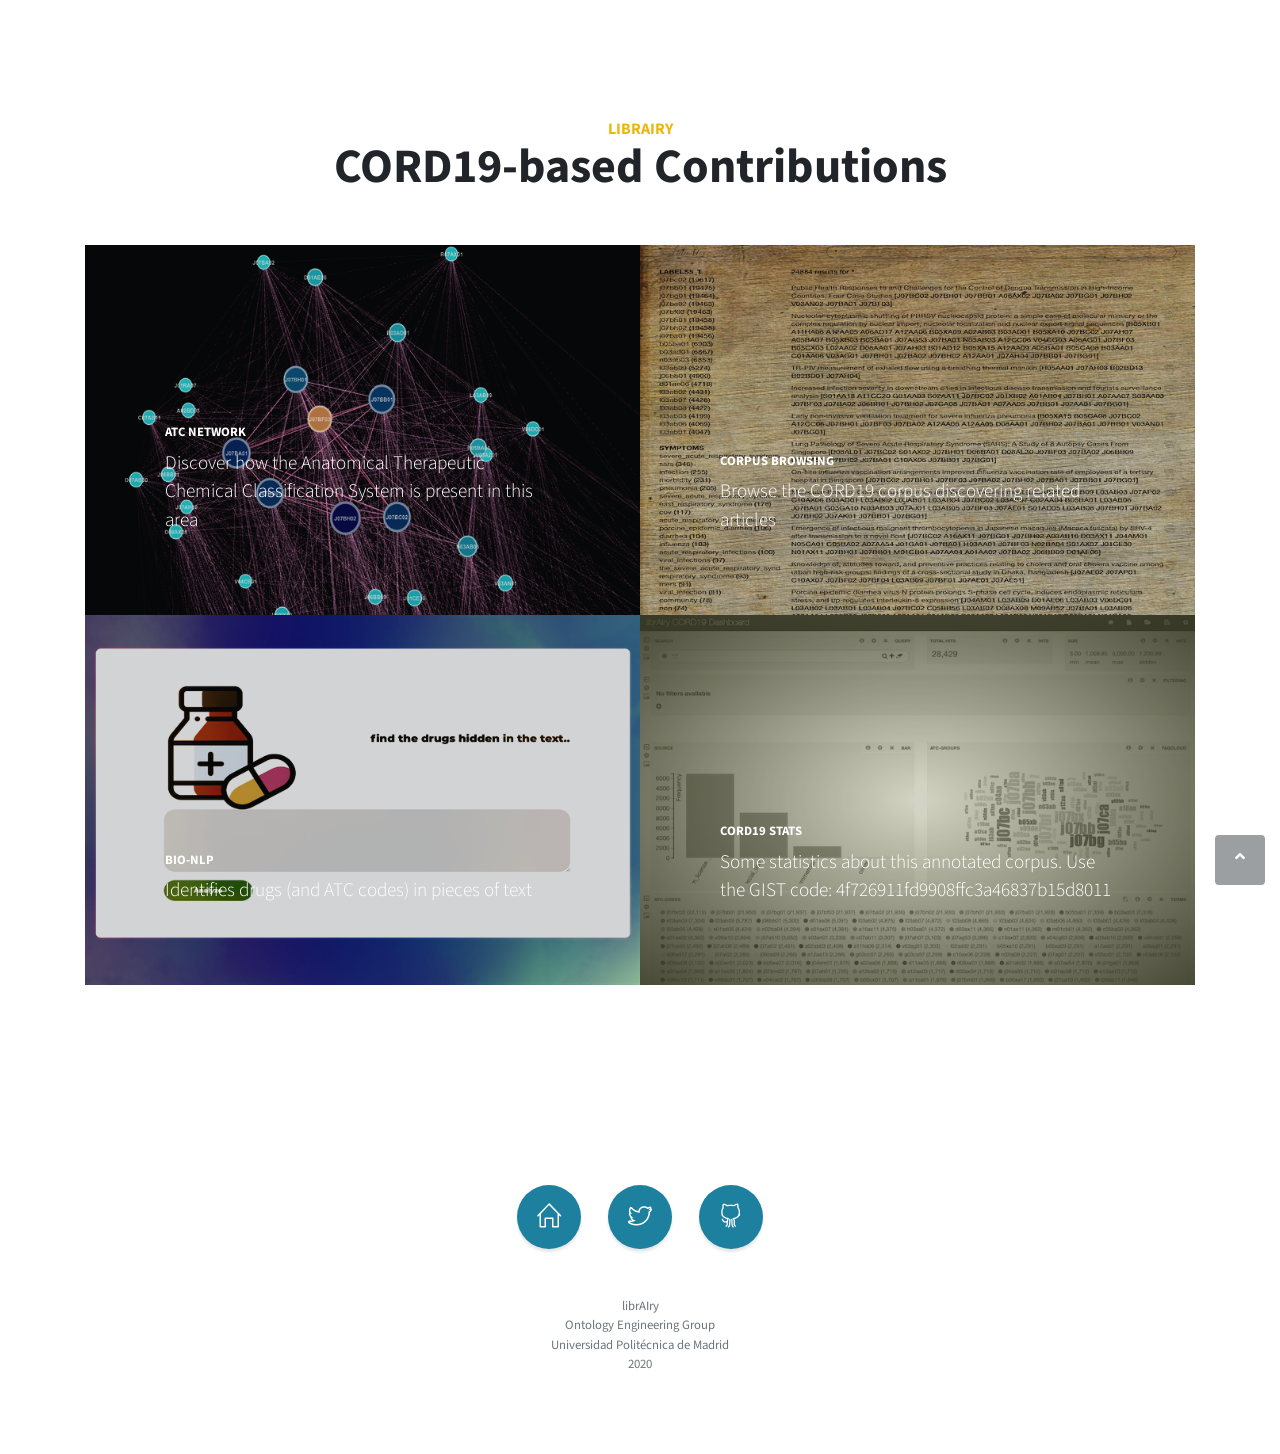
<file: docs/index.html>
<!DOCTYPE html>
<html lang="en">

<head>
  <meta charset="utf-8">
  <meta name="viewport" content="width=device-width, initial-scale=1, shrink-to-fit=no">
  <meta name="description" content="">
  <meta name="author" content="">

  <title>librAIry CORD19</title>

  <!-- Bootstrap Core CSS -->
  <link href="vendor/bootstrap/css/bootstrap.min.css" rel="stylesheet">

  <!-- Custom Fonts -->
  <link href="vendor/fontawesome-free/css/all.min.css" rel="stylesheet" type="text/css">
  <link href="https://fonts.googleapis.com/css?family=Source+Sans+Pro:300,400,700,300italic,400italic,700italic" rel="stylesheet" type="text/css">
  <link href="vendor/simple-line-icons/css/simple-line-icons.css" rel="stylesheet">

  <!-- Custom CSS -->
  <link href="css/stylish-portfolio.min.css" rel="stylesheet">

</head>

<body id="page-top">

  <!-- Portfolio -->
  <section class="content-section" id="portfolio">
    <div class="container">
      <div class="content-section-heading text-center">
        <h3 class="text-secondary mb-0">librAIry</h3>
        <h2 class="mb-5">CORD19-based Contributions</h2>
      </div>
      <div class="row no-gutters">
        <div class="col-lg-6">
          <a class="portfolio-item" href="graph.html" target="_blank">
            <span class="caption">
              <span class="caption-content">
                <h2>ATC Network</h2>
                <p class="mb-0">Discover how the Anatomical Therapeutic Chemical Classification System is present in this area</p>
              </span>
            </span>
            <img class="img-fluid" src="img/graph-3.png" alt="">
          </a>
        </div>
        <div class="col-lg-6">
          <a class="portfolio-item" href="explorer.html" target="_blank">
            <span class="caption">
              <span class="caption-content">
                <h2>Corpus Browsing</h2>
                <p class="mb-0">Browse the CORD19 corpus discovering related articles</p>
              </span>
            </span>
            <img class="img-fluid" src="img/explorer-2.png" alt="">
          </a>
        </div>
        <div class="col-lg-6">
          <a class="portfolio-item" href="http://librairy.github.io/bio-nlp/" target="_blank">
            <span class="caption">
              <span class="caption-content">
                <h2>Bio-NLP</h2>
                <p class="mb-0">Identifies drugs (and ATC codes) in pieces of text</p>
              </span>
            </span>
            <img class="img-fluid" src="img/bio-nlp-2.png" alt="" >
          </a>
        </div>
        <div class="col-lg-6">
          <a class="portfolio-item" href="http://librairy.linkeddata.es/data/dashboard" target="_blank">
            <span class="caption">
              <span class="caption-content">
                <h2>CORD19 Stats</h2>
                <p class="mb-0">Some statistics about this annotated corpus. Use the GIST code: 4f726911fd9908ffc3a46837b15d8011</p>
              </span>
            </span>
            <img class="img-fluid" src="img/dashboard-2.png" alt="">
          </a>
        </div>
      </div>
    </div>
  </section>

  <!-- Footer -->
  <footer class="footer text-center">
    <div class="container">
      <ul class="list-inline mb-5">
        <li class="list-inline-item">
          <a class="social-link rounded-circle text-white mr-3" href="http://librairy.linkeddata.es">
            <i class="icon-home"></i>
          </a>
        </li>
        <li class="list-inline-item">
          <a class="social-link rounded-circle text-white mr-3" href="https://twitter.com/librairy_fw">
            <i class="icon-social-twitter"></i>
          </a>
        </li>
        <li class="list-inline-item">
          <a class="social-link rounded-circle text-white" href="http://github.com/librairy/">
            <i class="icon-social-github"></i>
          </a>
        </li>
      </ul>
      <p class="text-muted small mb-0">librAIry</p>
      <p class="text-muted small mb-0">Ontology Engineering Group</p>
      <p class="text-muted small mb-0">Universidad Politécnica de Madrid</p>
      <p class="text-muted small mb-0">2020</p>
    </div>
  </footer>

  <!-- Scroll to Top Button-->
  <a class="scroll-to-top rounded js-scroll-trigger" href="#page-top">
    <i class="fas fa-angle-up"></i>
  </a>

  <!-- Bootstrap core JavaScript -->
  <script src="vendor/jquery/jquery.min.js"></script>
  <script src="vendor/bootstrap/js/bootstrap.bundle.min.js"></script>

  <!-- Plugin JavaScript -->
  <script src="vendor/jquery-easing/jquery.easing.min.js"></script>

  <!-- Custom scripts for this template -->
  <script src="js/stylish-portfolio.min.js"></script>

</body>

</html>
</file>
<file: docs/vendor/simple-line-icons/css/simple-line-icons.css>
@font-face {
  font-family: 'simple-line-icons';
  src: url('../fonts/Simple-Line-Icons.eot?v=2.4.0');
  src: url('../fonts/Simple-Line-Icons.eot?v=2.4.0#iefix') format('embedded-opentype'), url('../fonts/Simple-Line-Icons.woff2?v=2.4.0') format('woff2'), url('../fonts/Simple-Line-Icons.ttf?v=2.4.0') format('truetype'), url('../fonts/Simple-Line-Icons.woff?v=2.4.0') format('woff'), url('../fonts/Simple-Line-Icons.svg?v=2.4.0#simple-line-icons') format('svg');
  font-weight: normal;
  font-style: normal;
}
/*
 Use the following CSS code if you want to have a class per icon.
 Instead of a list of all class selectors, you can use the generic [class*="icon-"] selector, but it's slower:
*/
.icon-user,
.icon-people,
.icon-user-female,
.icon-user-follow,
.icon-user-following,
.icon-user-unfollow,
.icon-login,
.icon-logout,
.icon-emotsmile,
.icon-phone,
.icon-call-end,
.icon-call-in,
.icon-call-out,
.icon-map,
.icon-location-pin,
.icon-direction,
.icon-directions,
.icon-compass,
.icon-layers,
.icon-menu,
.icon-list,
.icon-options-vertical,
.icon-options,
.icon-arrow-down,
.icon-arrow-left,
.icon-arrow-right,
.icon-arrow-up,
.icon-arrow-up-circle,
.icon-arrow-left-circle,
.icon-arrow-right-circle,
.icon-arrow-down-circle,
.icon-check,
.icon-clock,
.icon-plus,
.icon-minus,
.icon-close,
.icon-event,
.icon-exclamation,
.icon-organization,
.icon-trophy,
.icon-screen-smartphone,
.icon-screen-desktop,
.icon-plane,
.icon-notebook,
.icon-mustache,
.icon-mouse,
.icon-magnet,
.icon-energy,
.icon-disc,
.icon-cursor,
.icon-cursor-move,
.icon-crop,
.icon-chemistry,
.icon-speedometer,
.icon-shield,
.icon-screen-tablet,
.icon-magic-wand,
.icon-hourglass,
.icon-graduation,
.icon-ghost,
.icon-game-controller,
.icon-fire,
.icon-eyeglass,
.icon-envelope-open,
.icon-envelope-letter,
.icon-bell,
.icon-badge,
.icon-anchor,
.icon-wallet,
.icon-vector,
.icon-speech,
.icon-puzzle,
.icon-printer,
.icon-present,
.icon-playlist,
.icon-pin,
.icon-picture,
.icon-handbag,
.icon-globe-alt,
.icon-globe,
.icon-folder-alt,
.icon-folder,
.icon-film,
.icon-feed,
.icon-drop,
.icon-drawer,
.icon-docs,
.icon-doc,
.icon-diamond,
.icon-cup,
.icon-calculator,
.icon-bubbles,
.icon-briefcase,
.icon-book-open,
.icon-basket-loaded,
.icon-basket,
.icon-bag,
.icon-action-undo,
.icon-action-redo,
.icon-wrench,
.icon-umbrella,
.icon-trash,
.icon-tag,
.icon-support,
.icon-frame,
.icon-size-fullscreen,
.icon-size-actual,
.icon-shuffle,
.icon-share-alt,
.icon-share,
.icon-rocket,
.icon-question,
.icon-pie-chart,
.icon-pencil,
.icon-note,
.icon-loop,
.icon-home,
.icon-grid,
.icon-graph,
.icon-microphone,
.icon-music-tone-alt,
.icon-music-tone,
.icon-earphones-alt,
.icon-earphones,
.icon-equalizer,
.icon-like,
.icon-dislike,
.icon-control-start,
.icon-control-rewind,
.icon-control-play,
.icon-control-pause,
.icon-control-forward,
.icon-control-end,
.icon-volume-1,
.icon-volume-2,
.icon-volume-off,
.icon-calendar,
.icon-bulb,
.icon-chart,
.icon-ban,
.icon-bubble,
.icon-camrecorder,
.icon-camera,
.icon-cloud-download,
.icon-cloud-upload,
.icon-envelope,
.icon-eye,
.icon-flag,
.icon-heart,
.icon-info,
.icon-key,
.icon-link,
.icon-lock,
.icon-lock-open,
.icon-magnifier,
.icon-magnifier-add,
.icon-magnifier-remove,
.icon-paper-clip,
.icon-paper-plane,
.icon-power,
.icon-refresh,
.icon-reload,
.icon-settings,
.icon-star,
.icon-symbol-female,
.icon-symbol-male,
.icon-target,
.icon-credit-card,
.icon-paypal,
.icon-social-tumblr,
.icon-social-twitter,
.icon-social-facebook,
.icon-social-instagram,
.icon-social-linkedin,
.icon-social-pinterest,
.icon-social-github,
.icon-social-google,
.icon-social-reddit,
.icon-social-skype,
.icon-social-dribbble,
.icon-social-behance,
.icon-social-foursqare,
.icon-social-soundcloud,
.icon-social-spotify,
.icon-social-stumbleupon,
.icon-social-youtube,
.icon-social-dropbox,
.icon-social-vkontakte,
.icon-social-steam {
  font-family: 'simple-line-icons';
  speak: none;
  font-style: normal;
  font-weight: normal;
  font-variant: normal;
  text-transform: none;
  line-height: 1;
  /* Better Font Rendering =========== */
  -webkit-font-smoothing: antialiased;
  -moz-osx-font-smoothing: grayscale;
}
.icon-user:before {
  content: "\e005";
}
.icon-people:before {
  content: "\e001";
}
.icon-user-female:before {
  content: "\e000";
}
.icon-user-follow:before {
  content: "\e002";
}
.icon-user-following:before {
  content: "\e003";
}
.icon-user-unfollow:before {
  content: "\e004";
}
.icon-login:before {
  content: "\e066";
}
.icon-logout:before {
  content: "\e065";
}
.icon-emotsmile:before {
  content: "\e021";
}
.icon-phone:before {
  content: "\e600";
}
.icon-call-end:before {
  content: "\e048";
}
.icon-call-in:before {
  content: "\e047";
}
.icon-call-out:before {
  content: "\e046";
}
.icon-map:before {
  content: "\e033";
}
.icon-location-pin:before {
  content: "\e096";
}
.icon-direction:before {
  content: "\e042";
}
.icon-directions:before {
  content: "\e041";
}
.icon-compass:before {
  content: "\e045";
}
.icon-layers:before {
  content: "\e034";
}
.icon-menu:before {
  content: "\e601";
}
.icon-list:before {
  content: "\e067";
}
.icon-options-vertical:before {
  content: "\e602";
}
.icon-options:before {
  content: "\e603";
}
.icon-arrow-down:before {
  content: "\e604";
}
.icon-arrow-left:before {
  content: "\e605";
}
.icon-arrow-right:before {
  content: "\e606";
}
.icon-arrow-up:before {
  content: "\e607";
}
.icon-arrow-up-circle:before {
  content: "\e078";
}
.icon-arrow-left-circle:before {
  content: "\e07a";
}
.icon-arrow-right-circle:before {
  content: "\e079";
}
.icon-arrow-down-circle:before {
  content: "\e07b";
}
.icon-check:before {
  content: "\e080";
}
.icon-clock:before {
  content: "\e081";
}
.icon-plus:before {
  content: "\e095";
}
.icon-minus:before {
  content: "\e615";
}
.icon-close:before {
  content: "\e082";
}
.icon-event:before {
  content: "\e619";
}
.icon-exclamation:before {
  content: "\e617";
}
.icon-organization:before {
  content: "\e616";
}
.icon-trophy:before {
  content: "\e006";
}
.icon-screen-smartphone:before {
  content: "\e010";
}
.icon-screen-desktop:before {
  content: "\e011";
}
.icon-plane:before {
  content: "\e012";
}
.icon-notebook:before {
  content: "\e013";
}
.icon-mustache:before {
  content: "\e014";
}
.icon-mouse:before {
  content: "\e015";
}
.icon-magnet:before {
  content: "\e016";
}
.icon-energy:before {
  content: "\e020";
}
.icon-disc:before {
  content: "\e022";
}
.icon-cursor:before {
  content: "\e06e";
}
.icon-cursor-move:before {
  content: "\e023";
}
.icon-crop:before {
  content: "\e024";
}
.icon-chemistry:before {
  content: "\e026";
}
.icon-speedometer:before {
  content: "\e007";
}
.icon-shield:before {
  content: "\e00e";
}
.icon-screen-tablet:before {
  content: "\e00f";
}
.icon-magic-wand:before {
  content: "\e017";
}
.icon-hourglass:before {
  content: "\e018";
}
.icon-graduation:before {
  content: "\e019";
}
.icon-ghost:before {
  content: "\e01a";
}
.icon-game-controller:before {
  content: "\e01b";
}
.icon-fire:before {
  content: "\e01c";
}
.icon-eyeglass:before {
  content: "\e01d";
}
.icon-envelope-open:before {
  content: "\e01e";
}
.icon-envelope-letter:before {
  content: "\e01f";
}
.icon-bell:before {
  content: "\e027";
}
.icon-badge:before {
  content: "\e028";
}
.icon-anchor:before {
  content: "\e029";
}
.icon-wallet:before {
  content: "\e02a";
}
.icon-vector:before {
  content: "\e02b";
}
.icon-speech:before {
  content: "\e02c";
}
.icon-puzzle:before {
  content: "\e02d";
}
.icon-printer:before {
  content: "\e02e";
}
.icon-present:before {
  content: "\e02f";
}
.icon-playlist:before {
  content: "\e030";
}
.icon-pin:before {
  content: "\e031";
}
.icon-picture:before {
  content: "\e032";
}
.icon-handbag:before {
  content: "\e035";
}
.icon-globe-alt:before {
  content: "\e036";
}
.icon-globe:before {
  content: "\e037";
}
.icon-folder-alt:before {
  content: "\e039";
}
.icon-folder:before {
  content: "\e089";
}
.icon-film:before {
  content: "\e03a";
}
.icon-feed:before {
  content: "\e03b";
}
.icon-drop:before {
  content: "\e03e";
}
.icon-drawer:before {
  content: "\e03f";
}
.icon-docs:before {
  content: "\e040";
}
.icon-doc:before {
  content: "\e085";
}
.icon-diamond:before {
  content: "\e043";
}
.icon-cup:before {
  content: "\e044";
}
.icon-calculator:before {
  content: "\e049";
}
.icon-bubbles:before {
  content: "\e04a";
}
.icon-briefcase:before {
  content: "\e04b";
}
.icon-book-open:before {
  content: "\e04c";
}
.icon-basket-loaded:before {
  content: "\e04d";
}
.icon-basket:before {
  content: "\e04e";
}
.icon-bag:before {
  content: "\e04f";
}
.icon-action-undo:before {
  content: "\e050";
}
.icon-action-redo:before {
  content: "\e051";
}
.icon-wrench:before {
  content: "\e052";
}
.icon-umbrella:before {
  content: "\e053";
}
.icon-trash:before {
  content: "\e054";
}
.icon-tag:before {
  content: "\e055";
}
.icon-support:before {
  content: "\e056";
}
.icon-frame:before {
  content: "\e038";
}
.icon-size-fullscreen:before {
  content: "\e057";
}
.icon-size-actual:before {
  content: "\e058";
}
.icon-shuffle:before {
  content: "\e059";
}
.icon-share-alt:before {
  content: "\e05a";
}
.icon-share:before {
  content: "\e05b";
}
.icon-rocket:before {
  content: "\e05c";
}
.icon-question:before {
  content: "\e05d";
}
.icon-pie-chart:before {
  content: "\e05e";
}
.icon-pencil:before {
  content: "\e05f";
}
.icon-note:before {
  content: "\e060";
}
.icon-loop:before {
  content: "\e064";
}
.icon-home:before {
  content: "\e069";
}
.icon-grid:before {
  content: "\e06a";
}
.icon-graph:before {
  content: "\e06b";
}
.icon-microphone:before {
  content: "\e063";
}
.icon-music-tone-alt:before {
  content: "\e061";
}
.icon-music-tone:before {
  content: "\e062";
}
.icon-earphones-alt:before {
  content: "\e03c";
}
.icon-earphones:before {
  content: "\e03d";
}
.icon-equalizer:before {
  content: "\e06c";
}
.icon-like:before {
  content: "\e068";
}
.icon-dislike:before {
  content: "\e06d";
}
.icon-control-start:before {
  content: "\e06f";
}
.icon-control-rewind:before {
  content: "\e070";
}
.icon-control-play:before {
  content: "\e071";
}
.icon-control-pause:before {
  content: "\e072";
}
.icon-control-forward:before {
  content: "\e073";
}
.icon-control-end:before {
  content: "\e074";
}
.icon-volume-1:before {
  content: "\e09f";
}
.icon-volume-2:before {
  content: "\e0a0";
}
.icon-volume-off:before {
  content: "\e0a1";
}
.icon-calendar:before {
  content: "\e075";
}
.icon-bulb:before {
  content: "\e076";
}
.icon-chart:before {
  content: "\e077";
}
.icon-ban:before {
  content: "\e07c";
}
.icon-bubble:before {
  content: "\e07d";
}
.icon-camrecorder:before {
  content: "\e07e";
}
.icon-camera:before {
  content: "\e07f";
}
.icon-cloud-download:before {
  content: "\e083";
}
.icon-cloud-upload:before {
  content: "\e084";
}
.icon-envelope:before {
  content: "\e086";
}
.icon-eye:before {
  content: "\e087";
}
.icon-flag:before {
  content: "\e088";
}
.icon-heart:before {
  content: "\e08a";
}
.icon-info:before {
  content: "\e08b";
}
.icon-key:before {
  content: "\e08c";
}
.icon-link:before {
  content: "\e08d";
}
.icon-lock:before {
  content: "\e08e";
}
.icon-lock-open:before {
  content: "\e08f";
}
.icon-magnifier:before {
  content: "\e090";
}
.icon-magnifier-add:before {
  content: "\e091";
}
.icon-magnifier-remove:before {
  content: "\e092";
}
.icon-paper-clip:before {
  content: "\e093";
}
.icon-paper-plane:before {
  content: "\e094";
}
.icon-power:before {
  content: "\e097";
}
.icon-refresh:before {
  content: "\e098";
}
.icon-reload:before {
  content: "\e099";
}
.icon-settings:before {
  content: "\e09a";
}
.icon-star:before {
  content: "\e09b";
}
.icon-symbol-female:before {
  content: "\e09c";
}
.icon-symbol-male:before {
  content: "\e09d";
}
.icon-target:before {
  content: "\e09e";
}
.icon-credit-card:before {
  content: "\e025";
}
.icon-paypal:before {
  content: "\e608";
}
.icon-social-tumblr:before {
  content: "\e00a";
}
.icon-social-twitter:before {
  content: "\e009";
}
.icon-social-facebook:before {
  content: "\e00b";
}
.icon-social-instagram:before {
  content: "\e609";
}
.icon-social-linkedin:before {
  content: "\e60a";
}
.icon-social-pinterest:before {
  content: "\e60b";
}
.icon-social-github:before {
  content: "\e60c";
}
.icon-social-google:before {
  content: "\e60d";
}
.icon-social-reddit:before {
  content: "\e60e";
}
.icon-social-skype:before {
  content: "\e60f";
}
.icon-social-dribbble:before {
  content: "\e00d";
}
.icon-social-behance:before {
  content: "\e610";
}
.icon-social-foursqare:before {
  content: "\e611";
}
.icon-social-soundcloud:before {
  content: "\e612";
}
.icon-social-spotify:before {
  content: "\e613";
}
.icon-social-stumbleupon:before {
  content: "\e614";
}
.icon-social-youtube:before {
  content: "\e008";
}
.icon-social-dropbox:before {
  content: "\e00c";
}
.icon-social-vkontakte:before {
  content: "\e618";
}
.icon-social-steam:before {
  content: "\e620";
}
</file>
<file: docs/css/stylish-portfolio.min.css>
/*!
 * Start Bootstrap - Stylish Portfolio v5.0.7 (https://startbootstrap.com/template-overviews/stylish-portfolio)
 * Copyright 2013-2019 Start Bootstrap
 * Licensed under MIT (https://github.com/BlackrockDigital/startbootstrap-stylish-portfolio/blob/master/LICENSE)
 */body,html{width:100%;height:100%}body{font-family:'Source Sans Pro'}.btn-xl{padding:1.25rem 2.5rem}.content-section{padding-top:7.5rem;padding-bottom:7.5rem}.content-section-heading h2{font-size:3rem}.content-section-heading h3{font-size:1rem;text-transform:uppercase}h1,h2,h3,h4,h5,h6{font-weight:700}.text-faded{color:rgba(255,255,255,.7)}.map{height:30rem}@media (max-width:992px){.map{height:75%}}.map iframe{pointer-events:none}.scroll-to-top{position:fixed;right:15px;bottom:15px;display:none;width:50px;height:50px;text-align:center;color:#fff;background:rgba(52,58,64,.5);line-height:45px}.scroll-to-top:focus,.scroll-to-top:hover{color:#fff}.scroll-to-top:hover{background:#343a40}.scroll-to-top i{font-weight:800}.masthead{min-height:30rem;position:relative;display:table;width:100%;height:auto;padding-top:8rem;padding-bottom:8rem;background:linear-gradient(90deg,rgba(255,255,255,.1) 0,rgba(255,255,255,.1) 100%),url(../img/bg-masthead.jpg);background-position:center center;background-repeat:no-repeat;background-size:cover}.masthead h1{font-size:4rem;margin:0;padding:0}@media (min-width:992px){.masthead{height:100vh}.masthead h1{font-size:5.5rem}}#sidebar-wrapper{position:fixed;z-index:2;right:0;width:250px;height:100%;transition:all .4s ease 0s;transform:translateX(250px);background:#1d809f;border-left:1px solid rgba(255,255,255,.1)}.sidebar-nav{position:absolute;top:0;width:250px;margin:0;padding:0;list-style:none}.sidebar-nav li.sidebar-nav-item a{display:block;text-decoration:none;color:#fff;padding:15px}.sidebar-nav li a:hover{text-decoration:none;color:#fff;background:rgba(255,255,255,.2)}.sidebar-nav li a:active,.sidebar-nav li a:focus{text-decoration:none}.sidebar-nav>.sidebar-brand{font-size:1.2rem;background:rgba(52,58,64,.1);height:80px;line-height:50px;padding-top:15px;padding-bottom:15px;padding-left:15px}.sidebar-nav>.sidebar-brand a{color:#fff}.sidebar-nav>.sidebar-brand a:hover{color:#fff;background:0 0}#sidebar-wrapper.active{right:250px;width:250px;transition:all .4s ease 0s}.menu-toggle{position:fixed;right:15px;top:15px;width:50px;height:50px;text-align:center;color:#fff;background:rgba(52,58,64,.5);line-height:50px;z-index:999}.menu-toggle:focus,.menu-toggle:hover{color:#fff}.menu-toggle:hover{background:#343a40}.service-icon{background-color:#fff;color:#1d809f;height:7rem;width:7rem;display:block;line-height:7.5rem;font-size:2.25rem;box-shadow:0 3px 3px 0 rgba(0,0,0,.1)}.callout{padding:15rem 0;background:linear-gradient(90deg,rgba(255,255,255,.1) 0,rgba(255,255,255,.1) 100%),url(../img/bg-callout.jpg);background-position:center center;background-repeat:no-repeat;background-size:cover}.callout h2{font-size:3.5rem;font-weight:700;display:block;max-width:30rem}.portfolio-item{display:block;position:relative;overflow:hidden;max-width:530px;margin:auto auto 1rem}.portfolio-item .caption{display:flex;height:100%;width:100%;background-color:rgba(33,37,41,.2);position:absolute;top:0;bottom:0;z-index:1}.portfolio-item .caption .caption-content{color:#fff;margin:auto 2rem 2rem}.portfolio-item .caption .caption-content h2{font-size:.8rem;text-transform:uppercase}.portfolio-item .caption .caption-content p{font-weight:300;font-size:1.2rem}@media (min-width:992px){.portfolio-item{max-width:none;margin:0}.portfolio-item .caption{-webkit-transition:-webkit-clip-path .25s ease-out,background-color .7s;-webkit-clip-path:inset(0);clip-path:inset(0)}.portfolio-item .caption .caption-content{transition:opacity .25s;margin-left:5rem;margin-right:5rem;margin-bottom:5rem}.portfolio-item img{-webkit-transition:-webkit-clip-path .25s ease-out;-webkit-clip-path:inset(-1px);clip-path:inset(-1px)}.portfolio-item:hover img{-webkit-clip-path:inset(2rem);clip-path:inset(2rem)}.portfolio-item:hover .caption{background-color:rgba(29,128,159,.9);-webkit-clip-path:inset(2rem);clip-path:inset(2rem)}}footer.footer{padding-top:5rem;padding-bottom:5rem}footer.footer .social-link{display:block;height:4rem;width:4rem;line-height:4.3rem;font-size:1.5rem;background-color:#1d809f;transition:background-color .15s ease-in-out;box-shadow:0 3px 3px 0 rgba(0,0,0,.1)}footer.footer .social-link:hover{background-color:#155d74;text-decoration:none}a{color:#1d809f}a:active,a:focus,a:hover{color:#155d74}.btn-primary{background-color:#1d809f!important;border-color:#1d809f!important;color:#fff!important}.btn-primary:active,.btn-primary:focus,.btn-primary:hover{background-color:#155d74!important;border-color:#155d74!important}.btn-secondary{background-color:#ecb807!important;border-color:#ecb807!important;color:#fff!important}.btn-secondary:active,.btn-secondary:focus,.btn-secondary:hover{background-color:#ba9106!important;border-color:#ba9106!important}.btn-dark{color:#fff!important}.btn{box-shadow:0 3px 3px 0 rgba(0,0,0,.1);font-weight:700}.bg-primary{background-color:#1d809f!important}.text-primary{color:#1d809f!important}.text-secondary{color:#ecb807!important}
</file>
